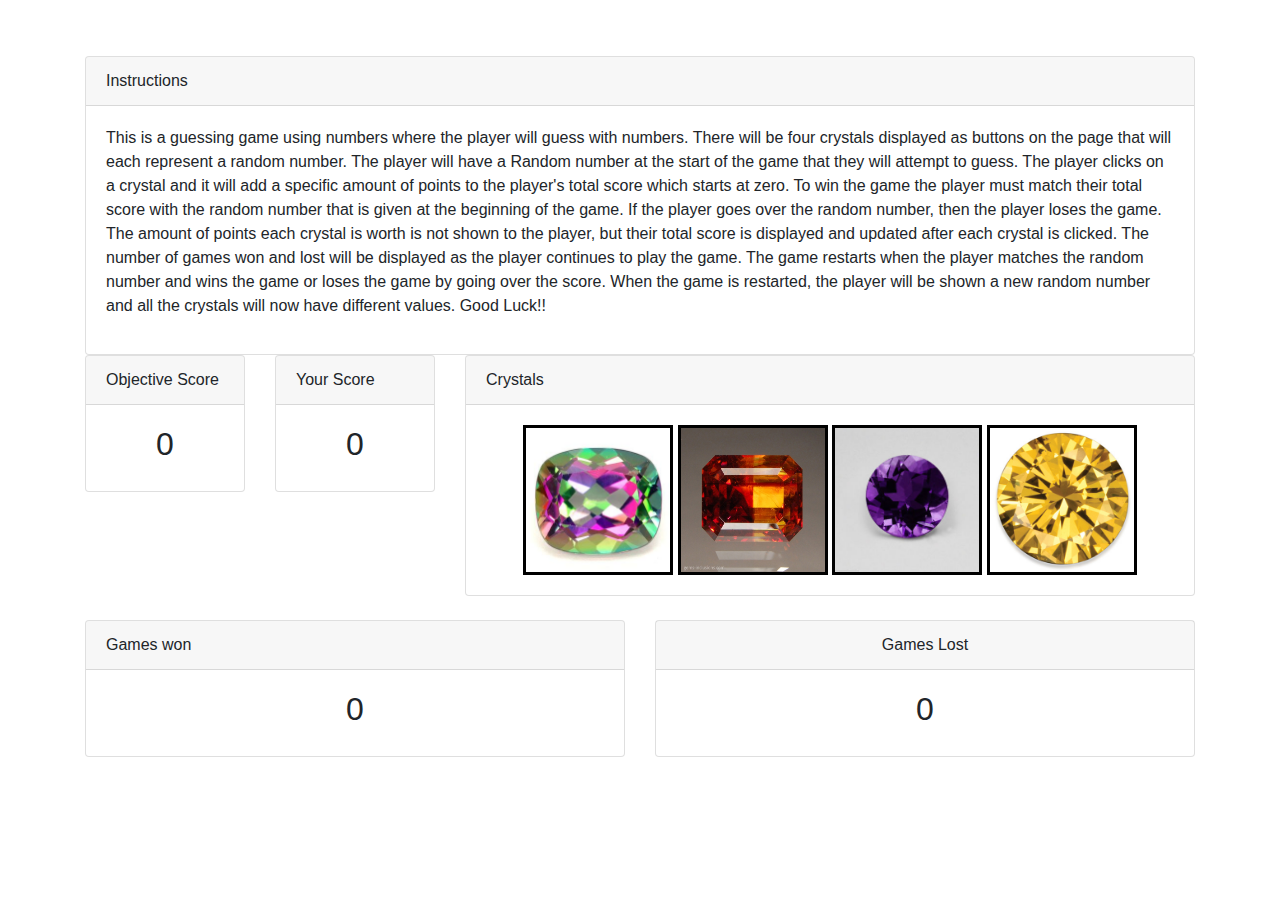
<file: index.html>
<!DOCTYPE HTML>
<HTML LANG="US-EN">

<Head>
    <meta charset="utf-8">
    <Title> Crystal Game!</Title>
    <link rel="stylesheet" type="text/css" href="assets/css/style.css">
    <link rel="stylesheet" href="https://use.fontawesome.com/releases/v5.7.2/css/all.css"
        integrity="sha384-fnmOCqbTlWIlj8LyTjo7mOUStjsKC4pOpQbqyi7RrhN7udi9RwhKkMHpvLbHG9Sr" crossorigin="anonymous">
    <link rel="stylesheet"
        href="https://cdnjs.cloudflare.com/ajax/libs/twitter-bootstrap/4.0.0/css/bootstrap.min.css" />
</Head>

<Body>
    <div id="intro" class="view light">
        <div class="full-bg-img">
        </div>
    </div>
    <div class="container">
        <div class="Jumbotron">
            <div class="container">
                <h1 class="text-center" style="color:white;">
                    Random Crystal Guessing Game!!
                </h1>
            </div>

        </div>

        <div class="row">
            <div class="col-md-12">
                <div class="card md-4">
                    <div class="card-header">
                        Instructions
                    </div>
                    <div class="card-body">
                        <p style="text-shadow: rgb(44, 20, 129)"> This is a guessing game using numbers where the player
                            will guess with numbers.
                            There will be four crystals displayed as buttons on the page that will each represent a
                            random
                            number.
                            The player will have a Random number at the start of the game that they will attempt to
                            guess.
                            The player clicks on a crystal and it will add a specific amount of points to the player's
                            total
                            score which starts at zero.
                            To win the game the player must match their total score with the random number that is given
                            at
                            the beginning of the game.
                            If the player goes over the random number, then the player loses the game.
                            The amount of points each crystal is worth is not shown to the player,
                            but their total score is displayed and updated after each crystal is clicked.
                            The number of games won and lost will be displayed as the player continues to play the game.
                            The game restarts when the player matches the
                            random number and wins the game or loses the game by going over the score.
                            When the game is restarted, the player will be shown a new random number and all the
                            crystals
                            will now have different values.
                            Good Luck!!
                        </p>

                    </div>
                </div>
            </div>
        </div>
        <div class="row" id="firstR">
            <div class="col-md-2">
                <div class="card md-4">
                    <div class="card-header">
                        Objective Score
                    </div>
                    <div class="card-body">
                        <h2 class="text-center" id="objectiveScore"></h2>
                    </div>
                </div>
            </div>
            <div class="col-md-2">
                <div class="card md-4">
                    <div class="card-header">
                        Your Score
                    </div>
                    <div class="card-body">
                        <h2 class="text-center" id="your-score"></h2>

                    </div>
                </div>

            </div>
            <div class="col-md-8">
                <div class="card mb-4">
                    <div class="card-header">
                        Crystals
                    </Div>
                    <div class="card-body text-center">
                        <img src=".\assets\images\GreenandPurp.jpg" alt="Green Diamond" id="Teal"
                            style="height:150px; width:150px; border:solid black">
                        <img src=".\assets\images\Orange.jpg" alt="Orange diamond" id="Orange"
                            style="height:150px; width:150px; border:solid black">
                        <img src=".\assets\images\Purple.jpg" alt="Purple diamond" id="Purple"
                            style="height:150px; width:150px; border:solid black">
                        <img src=".\assets\images\yellowdiamond.jpg" alt="yellow diamond" id="Yellow"
                            style="height:150px; width:150px; border: solid black">
                    </div>
                </div>
            </div>
        </div>
        <div class="row">
            <div class="col-md-6">
                <div class="card mb-4">
                    <div class="card-header">
                        Games won
                    </div>
                    <div class="card-body">
                        <h2 class="text-center" id="games-Won"> 0 </h2>
                    </div>
                </div>
            </div>
            <div class="col-md-6">
                <div class="card mb-4 text-center">
                    <i class="fas fa-skull-crossbones">
                        <i class="fas fa-skull-crossbones">
                            <i class="fas fa-skull-crossbones">
                                <i class="fas fa-skull-crossbones">
                                    <i class="fas fa-skull-crossbones">
                                        <i class="fas fa-skull-crossbones">
                                            <i class="fas fa-skull-crossbones">
                                                <i class="fas fa-skull-crossbones">
                                                    <i class="fas fa-skull-crossbones">
                                                <i class="fas fa-skull-crossbones">
                                            <i class="fas fa-skull-crossbones">
                                        <i class="fas fa-skull-crossbones">
                                     <i class="fas fa-skull-crossbones">
                                 <i class="fas fa-skull-crossbones">
                             <i class="fas fa-skull-crossbones">
                        <i class="fas fa-skull-crossbones">
                     <i class="fas fa-skull-crossbones">
                        <i class="fas fa-skull-crossbones">
                            <i class="fas fa-skull-crossbones">
                                <i class="fas fa-skull-crossbones">
                                    <i class="fas fa-skull-crossbones">
                                        <i class="fas fa-skull-crossbones">
                                            <i class="fas fa-skull-crossbones">
                                                <i class="fas fa-skull-crossbones">
                                                    <i class="fas fa-skull-crossbones">
                                                     </i>
                                                        </i>
                                                            </i>
                                                                </i>
                                                                    </i>
                                                                        </i>
                                                                            </i>
                                                                                 </i>
                                                                                    </i>
                                                                                </i>
                                                                            </i>
                                                                        </i>
                                                                    </i>
                                                                </i>
                                                            </i>
                                                        </i>
                                                    </i>
                                                </i>
                                            </i>
                                        </i>
                                    </i>
                                </i>
                            </i>
                        </i>
                    </i>
                    </i>
                    <div class="card-header">
                        Games Lost
                    </div>
                    <div class="card-body">
                        <h2 class="text-center" id="games-lost"> 0 </h2>
                    </div>
                </div>
            </div>
        </div>
    </Div>
    <script src="https://cdnjs.cloudflare.com/ajax/libs/jquery/3.2.1/jquery.min.js"></script>
    <script src=".\assets\javascript\game.js"></script>

</Body>

</HTML>
</file>
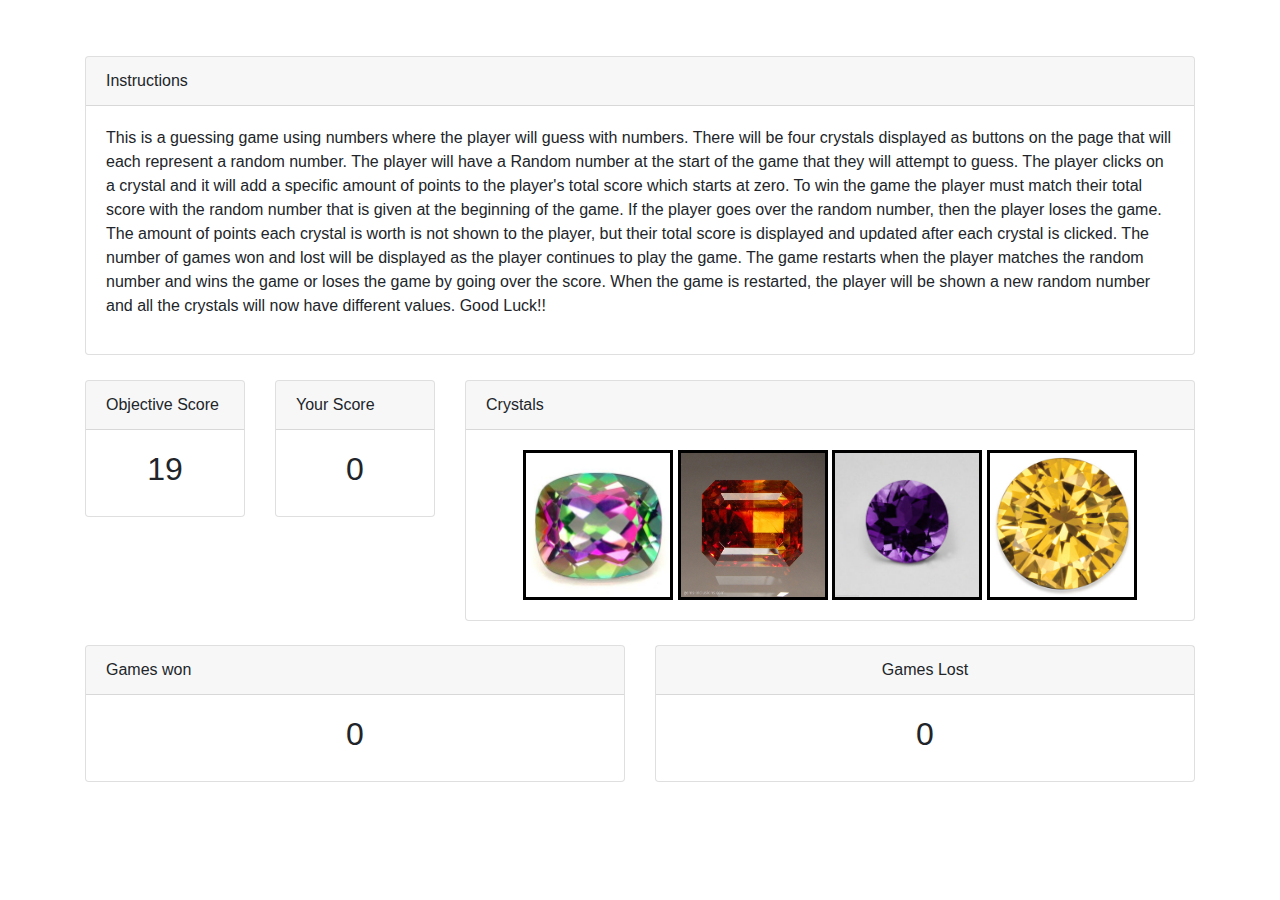
<file: Unit4game/index.html>
<!DOCTYPE HTML>
<HTML LANG="US-EN">

<Head>
    <meta charset="utf-8">
    <Title> Crystal Game!</Title>
    <link rel="stylesheet" type="text/css" href="assets/css/style.css">
    <link rel="stylesheet" href="https://use.fontawesome.com/releases/v5.7.2/css/all.css"
        integrity="sha384-fnmOCqbTlWIlj8LyTjo7mOUStjsKC4pOpQbqyi7RrhN7udi9RwhKkMHpvLbHG9Sr" crossorigin="anonymous">
    <link rel="stylesheet"
        href="https://cdnjs.cloudflare.com/ajax/libs/twitter-bootstrap/4.0.0/css/bootstrap.min.css" />
</Head>

<Body>
    <div id="intro" class="view light">
        <div class="full-bg-img">
        </div>
    </div>
    <div class="container">
        <div class="Jumbotron">
            <div class="container">
                <h1 class="text-center" style="color:white;">
                    Random Crystal Guessing Game!!
                </h1>
            </div>

        </div>

        <div class="row">
            <div class="col-md-12">
                <div class="card md-4">
                    <div class="card-header">
                        Instructions
                    </div>
                    <div class="card-body">
                        <p style="text-shadow: rgb(44, 20, 129)"> This is a guessing game using numbers where the player
                            will guess with numbers.
                            There will be four crystals displayed as buttons on the page that will each represent a
                            random
                            number.
                            The player will have a Random number at the start of the game that they will attempt to
                            guess.
                            The player clicks on a crystal and it will add a specific amount of points to the player's
                            total
                            score which starts at zero.
                            To win the game the player must match their total score with the random number that is given
                            at
                            the beginning of the game.
                            If the player goes over the random number, then the player loses the game.
                            The amount of points each crystal is worth is not shown to the player,
                            but their total score is displayed and updated after each crystal is clicked.
                            The number of games won and lost will be displayed as the player continues to play the game.
                            The game restarts when the player matches the
                            random number and wins the game or loses the game by going over the score.
                            When the game is restarted, the player will be shown a new random number and all the
                            crystals
                            will now have different values.
                            Good Luck!!
                        </p>

                    </div>
                </div>
            </div>
        </div>
        <div class="row" id="firstR">
            <div class="col-md-2">
                <div class="card md-4">
                    <div class="card-header">
                        Objective Score
                    </div>
                    <div class="card-body">
                        <h2 class="text-center" id="objectiveScore"></h2>
                    </div>
                </div>
            </div>
            <div class="col-md-2">
                <div class="card md-4">
                    <div class="card-header">
                        Your Score
                    </div>
                    <div class="card-body">
                        <h2 class="text-center" id="your-score"></h2>

                    </div>
                </div>

            </div>
            <div class="col-md-8">
                <div class="card mb-4">
                    <div class="card-header">
                        Crystals
                    </Div>
                    <div class="card-body text-center">
                        <img src=".\assets\images\GreenandPurp.jpg" alt="Green Diamond" id="Teal"
                            style="height:150px; width:150px; border:solid black">
                        <img src=".\assets\images\Orange.jpg" alt="Orange diamond" id="Orange"
                            style="height:150px; width:150px; border:solid black">
                        <img src=".\assets\images\Purple.jpg" alt="Purple diamond" id="Purple"
                            style="height:150px; width:150px; border:solid black">
                        <img src=".\assets\images\yellowdiamond.jpg" alt="yellow diamond" id="Yellow"
                            style="height:150px; width:150px; border: solid black">
                    </div>
                </div>
            </div>
        </div>
        <div class="row">
            <div class="col-md-6">
                <div class="card mb-4">
                    <div class="card-header">
                        Games won
                    </div>
                    <div class="card-body">
                        <h2 class="text-center" id="games-Won"> 0 </h2>
                    </div>
                </div>
            </div>
            <div class="col-md-6">
                <div class="card mb-4 text-center">
                    <i class="fas fa-skull-crossbones">
                        <i class="fas fa-skull-crossbones">
                            <i class="fas fa-skull-crossbones">
                                <i class="fas fa-skull-crossbones">
                                    <i class="fas fa-skull-crossbones">
                                        <i class="fas fa-skull-crossbones">
                                            <i class="fas fa-skull-crossbones">
                                                <i class="fas fa-skull-crossbones">
                                                    <i class="fas fa-skull-crossbones">
                                                <i class="fas fa-skull-crossbones">
                                            <i class="fas fa-skull-crossbones">
                                        <i class="fas fa-skull-crossbones">
                                     <i class="fas fa-skull-crossbones">
                                 <i class="fas fa-skull-crossbones">
                             <i class="fas fa-skull-crossbones">
                        <i class="fas fa-skull-crossbones">
                     <i class="fas fa-skull-crossbones">
                        <i class="fas fa-skull-crossbones">
                            <i class="fas fa-skull-crossbones">
                                <i class="fas fa-skull-crossbones">
                                    <i class="fas fa-skull-crossbones">
                                        <i class="fas fa-skull-crossbones">
                                            <i class="fas fa-skull-crossbones">
                                                <i class="fas fa-skull-crossbones">
                                                    <i class="fas fa-skull-crossbones">
                                                     </i>
                                                        </i>
                                                            </i>
                                                                </i>
                                                                    </i>
                                                                        </i>
                                                                            </i>
                                                                                 </i>
                                                                                    </i>
                                                                                </i>
                                                                            </i>
                                                                        </i>
                                                                    </i>
                                                                </i>
                                                            </i>
                                                        </i>
                                                    </i>
                                                </i>
                                            </i>
                                        </i>
                                    </i>
                                </i>
                            </i>
                        </i>
                    </i>
                    </i>
                    <div class="card-header">
                        Games Lost
                    </div>
                    <div class="card-body">
                        <h2 class="text-center" id="games-lost"> 0 </h2>
                    </div>
                </div>
            </div>
        </div>
    </Div>
    <script src="https://cdnjs.cloudflare.com/ajax/libs/jquery/3.2.1/jquery.min.js"></script>
    <script src=".\assets\javascript\game.js"></script>

</Body>

</HTML>
</file>
<file: assets/css/style.css>
body, html 
  #intro {
    /* The image used */
    background-image: url("https://fossbytes.com/wp-content/uploads/2017/04/time-crystals-.jpg");

    /* Full height */
    height: 100%;
  
    /* Center and scale the image nicely */
    background-position: center;
    background-repeat: no-repeat;
    background-size: cover;
  }
</file>
<file: Unit4game/assets/css/style.css>
body, html 
  #intro {
    /* The image used */
    background-image: url("https://fossbytes.com/wp-content/uploads/2017/04/time-crystals-.jpg");

    /* Full height */
    height: 100%;
  
    /* Center and scale the image nicely */
    background-position: center;
    background-repeat: no-repeat;
    background-size: cover;
  }
  #firstR{
    Margin-top:25px;
  }
  #teal{
    margin-right: 25px;
    margin-left:25px;
  }
</file>
